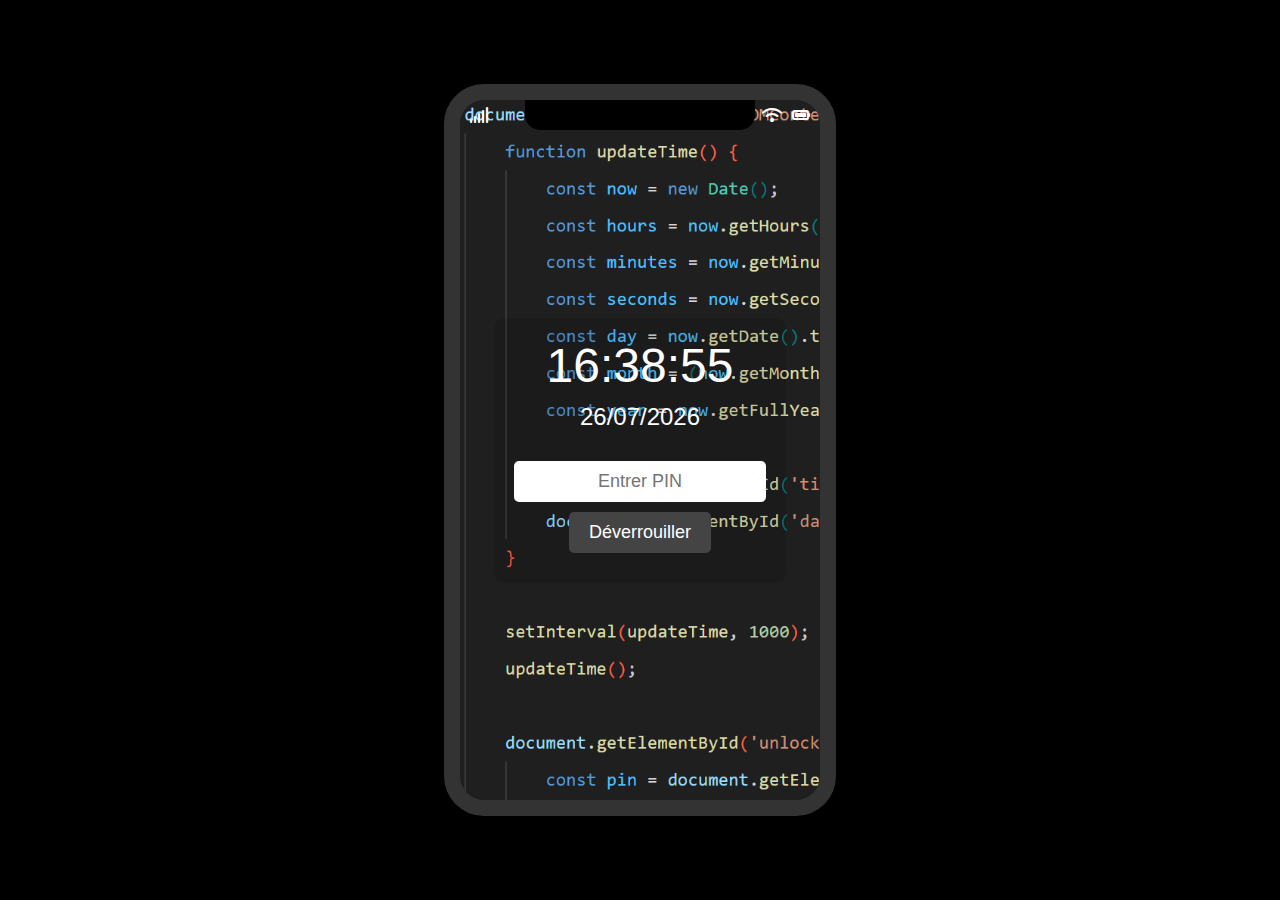
<file: index.html>
<!DOCTYPE html>
<html lang="fr">
<head>
    <meta charset="UTF-8">
    <meta name="viewport" content="width=device-width, initial-scale=1.0">
    <title>Écran de Verrouillage</title>
    <link rel="stylesheet" href="styles.css">
    <link rel="stylesheet" href="https://cdnjs.cloudflare.com/ajax/libs/font-awesome/6.0.0-beta3/css/all.min.css">
</head>
<body>
    <div class="iphone-frame">
        <div class="notch">
            <div class="left-icons">
                <i class="fas fa-signal"></i>
            </div>
            <div class="right-icons">
                <i class="fas fa-wifi"></i>
                <i class="fas fa-battery-full"></i>
            </div>
        </div>
        <div class="lock-screen">
            <div class="lock-screen-content">
                <div class="time" id="time"></div>
                <div class="date" id="date"></div>
                <div class="pin-container">
                    <input type="password" id="pin" maxlength="4" placeholder="Entrer PIN">
                    <button id="unlock-btn">Déverrouiller</button>
                    <div id="error-message" class="error-message"></div>
                </div>
            </div>
        </div>
    </div>
    <script src="script.js"></script>
</body>
</html>
</file>
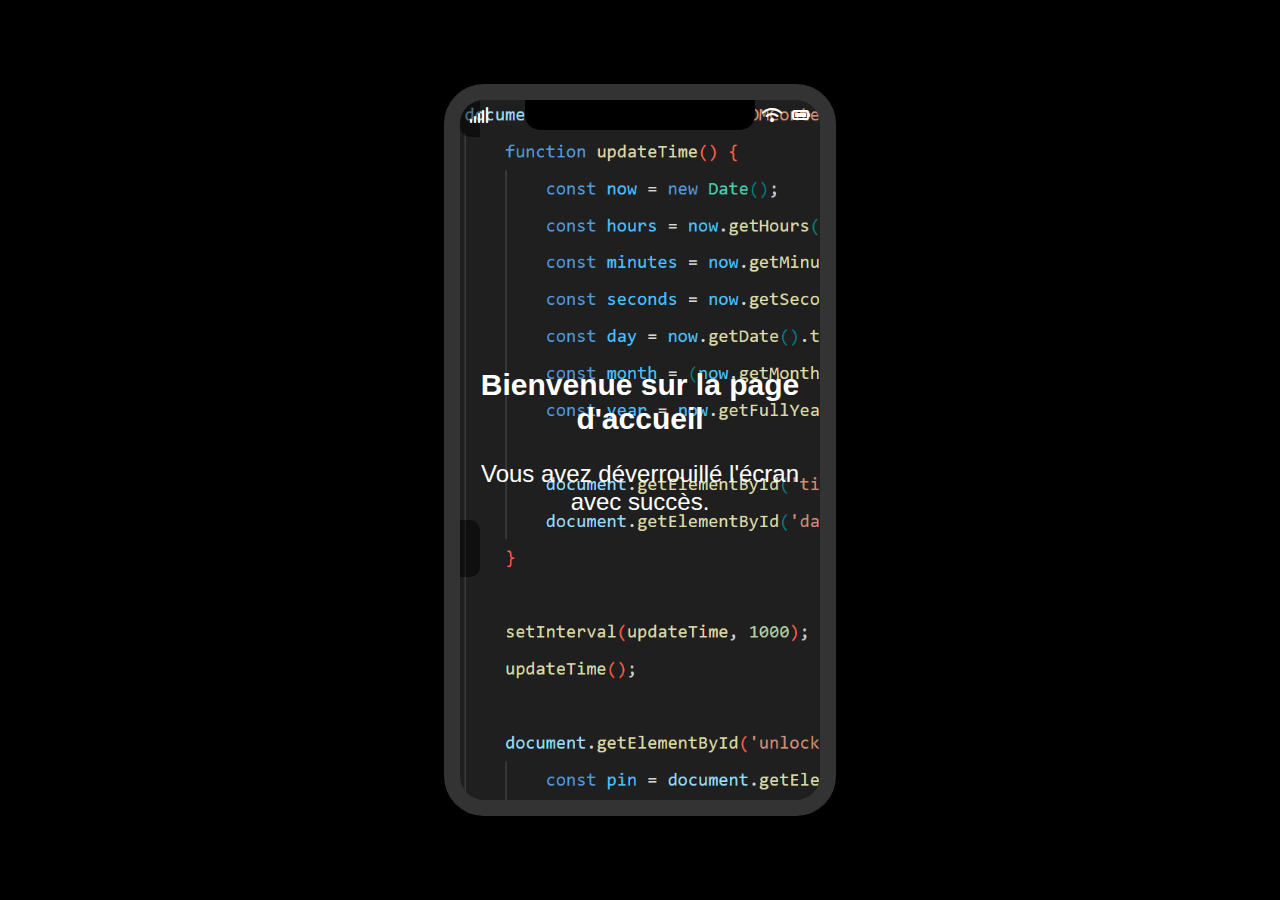
<file: home.html>
<!DOCTYPE html>
<html lang="fr">
<head>
    <meta charset="UTF-8">
    <meta name="viewport" content="width=device-width, initial-scale=1.0">
    <title>Accueil</title>
    <link rel="stylesheet" href="styles.css">
    <link rel="stylesheet" href="https://cdnjs.cloudflare.com/ajax/libs/font-awesome/6.0.0-beta3/css/all.min.css">
</head>
<body>
    <div class="iphone-frame">
        <div class="notch">
            <div class="left-icons">
                <i class="fas fa-signal"></i>
            </div>
            <div class="right-icons">
                <i class="fas fa-wifi"></i>
                <i class="fas fa-battery-full"></i>
            </div>
        </div>
        <div class="home-screen">
            <h1>Bienvenue sur la page d'accueil</h1>
            <p>Vous avez déverrouillé l'écran avec succès.</p>
        </div>
    </div>
</body>
</html>
</file>
<file: styles.css>
body, html {
    margin: 0;
    padding: 0;
    width: 100%;
    height: 100%;
    display: flex;
    justify-content: center;
    align-items: center;
    background-color: #000;
    color: #fff;
    font-family: Arial, sans-serif;
}

.iphone-frame {
    width: 360px;
    height: 700px;
    background-image: url('/img/p-2.png');
    background-size: cover;
    border-radius: 40px;
    border: 16px solid #333;
    box-shadow: 0 0 20px rgba(0, 0, 0, 0.5);
    position: relative;
    overflow: hidden;
}

.notch {
    width: 210px;
    height: 30px;
    background-color: #000;
    position: absolute;
    top: 0;
    left: 50%;
    transform: translateX(-50%);
    border-bottom-left-radius: 15px;
    border-bottom-right-radius: 15px;
    display: flex;
    justify-content: space-between;
    align-items: center;
    padding: 0 10px;
}

.left-icons {
    display: flex;
    gap: 10px;
    color: #fff;
    margin-left: -65px;
}

.right-icons {
    display: flex;
    gap: 10px;
    color: #fff;
    margin-right: -65px;
}

.lock-screen, .home-screen {
    display: flex;
    justify-content: center;
    align-items: center;
    width: 100%;
    height: 100%;
}

.lock-screen-content {
    text-align: center;
    background: rgba(0, 0, 0, 0.1);
    padding: 20px;
    border-radius: 10px;
}

.time {
    font-size: 48px;
    margin-bottom: 10px;
}

.date {
    font-size: 24px;
    margin-bottom: 30px;
}

.pin-container {
    display: flex;
    flex-direction: column;
    align-items: center;
}

#pin {
    padding: 10px;
    font-size: 18px;
    border: none;
    border-radius: 5px;
    margin-bottom: 10px;
    text-align: center;
}

#unlock-btn {
    padding: 10px 20px;
    font-size: 18px;
    border: none;
    border-radius: 5px;
    background-color: #444;
    color: #fff;
    cursor: pointer;
}

#unlock-btn:hover {
    background-color: #555;
}

.error-message {
    margin-top: 10px;
    color: red;
    font-size: 14px;
    visibility: hidden;
}

.home-screen {
    text-align: center;
    background: rgba(0, 0, 0, 0.5);
    padding: 20px;
    border-radius: 10px;
    display:inline;
}

.home-screen h1 {
    margin-top:250px;
    font-size: 30px;
    margin-bottom: 20px;
}

.home-screen p {
    font-size: 24px;
}
</file>
